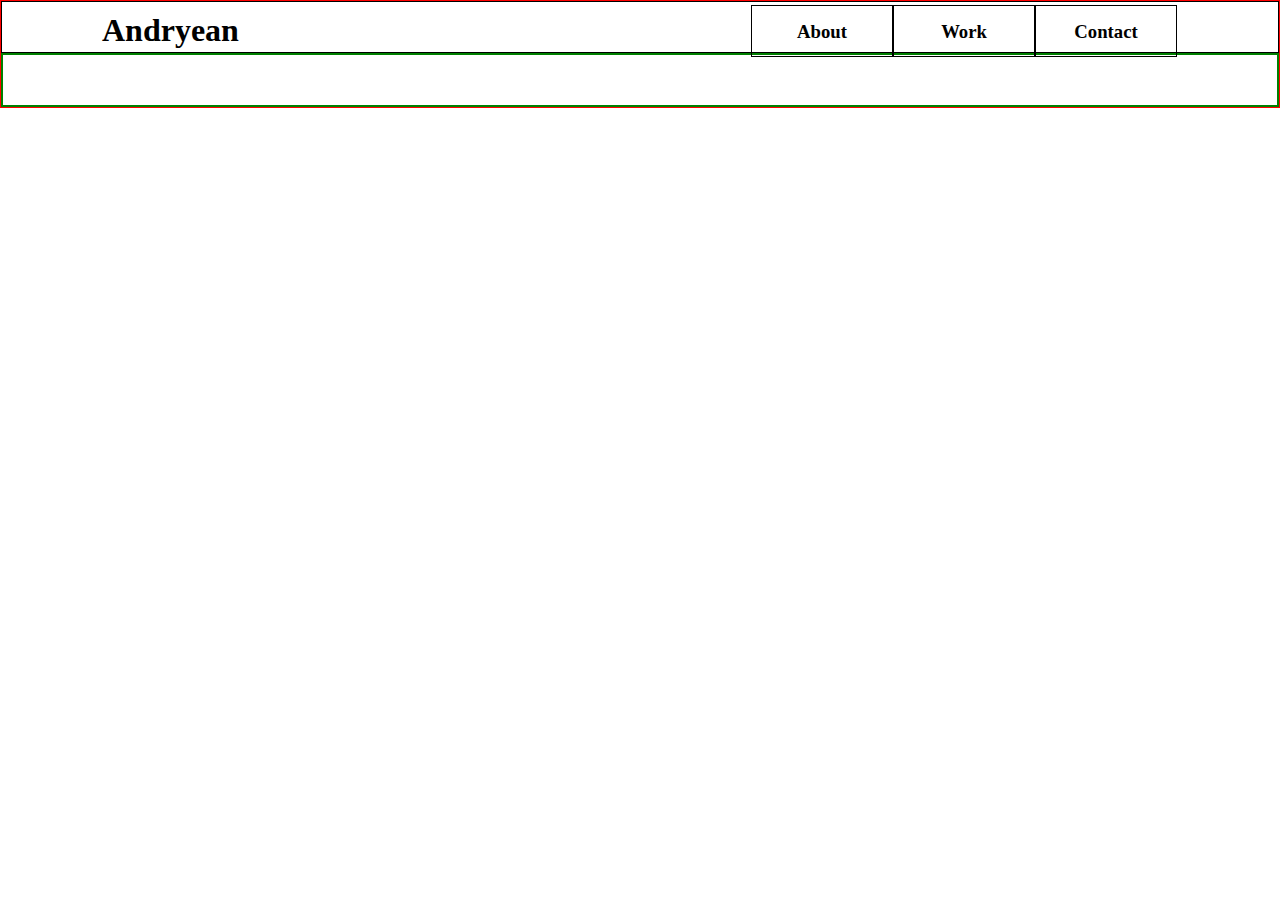
<file: index.html>
<!DOCTYPE html>
<html>
    <body>
    <link href="style.css" rel="stylesheet">
        <header>
            <h1 class="logo">Andryean</h1>
            <div class="navr">
                <h3 class="nav">Contact</h3>
                <h3 class="nav">Work</h3>
                <h3 class="nav">About</h3>
            </div>
        </header>
        <footer>

        </footer>
    </body>
</html>
</file>
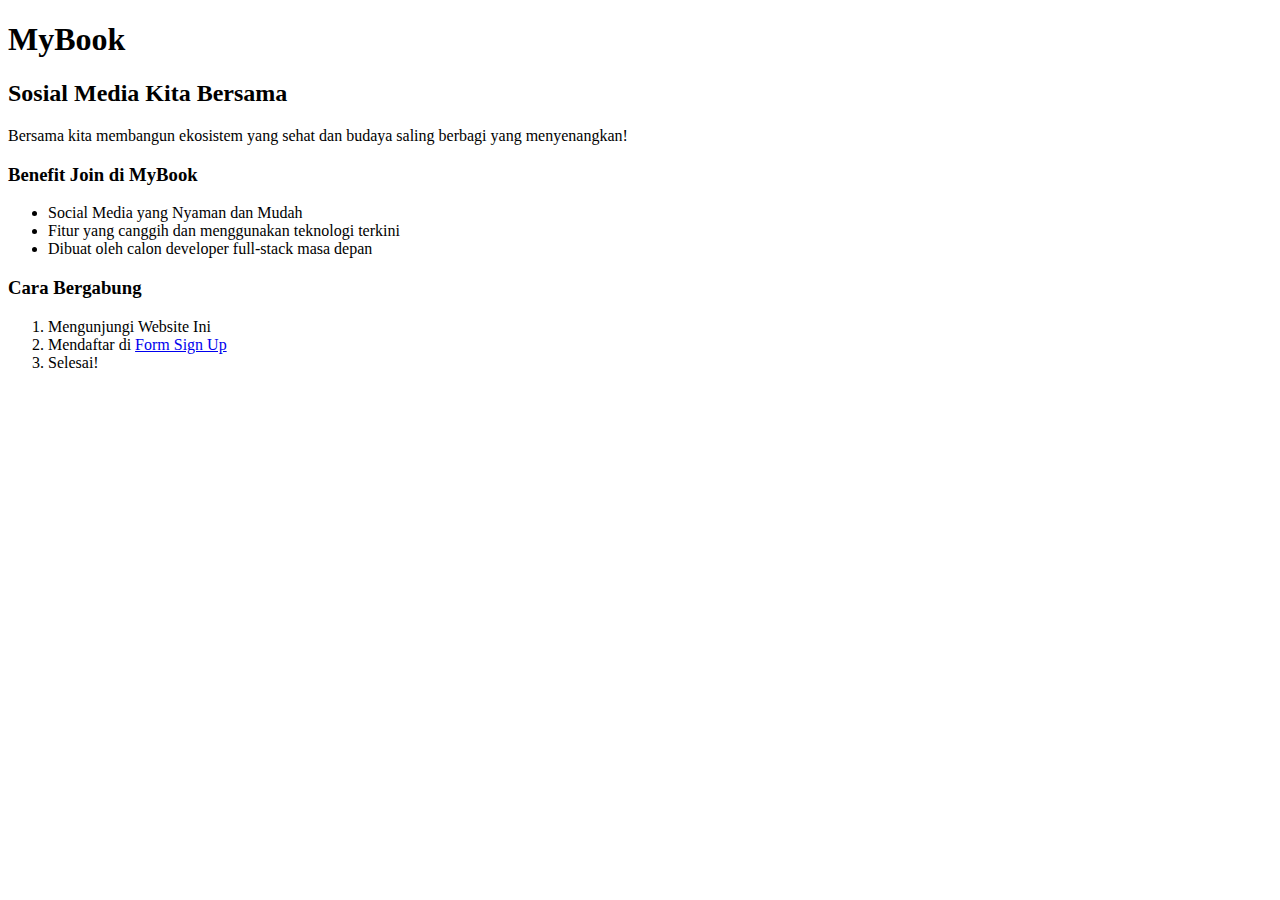
<file: Mp0w1-1/index.html>
<!DOCTYPE html>
<html>
    <header>
    </header>
    <body>
        <h1>MyBook</h1>
        <h2>Sosial Media Kita Bersama</h2>
        <p>Bersama kita membangun ekosistem yang sehat dan budaya saling berbagi yang menyenangkan!</p>
        <h3>Benefit Join di MyBook</h3>
        <ul>
            <li>Social Media yang Nyaman dan Mudah</li>
            <li>Fitur yang canggih dan menggunakan teknologi terkini</li>
            <li>Dibuat oleh calon developer full-stack masa depan</li>
        </ul>
        <h3>Cara Bergabung</h3>
        <ol>
            <li>Mengunjungi Website Ini</li>
            <li>Mendaftar di <a href="./formpage.html">Form Sign Up</a></li>
            <!-- form sign upnya jgn lupa di kasi anchor cth " <a></a> -->
            <li>Selesai!</li>
        </ol>
    <body>
    <footer>
    </footer>
<html>
</file>
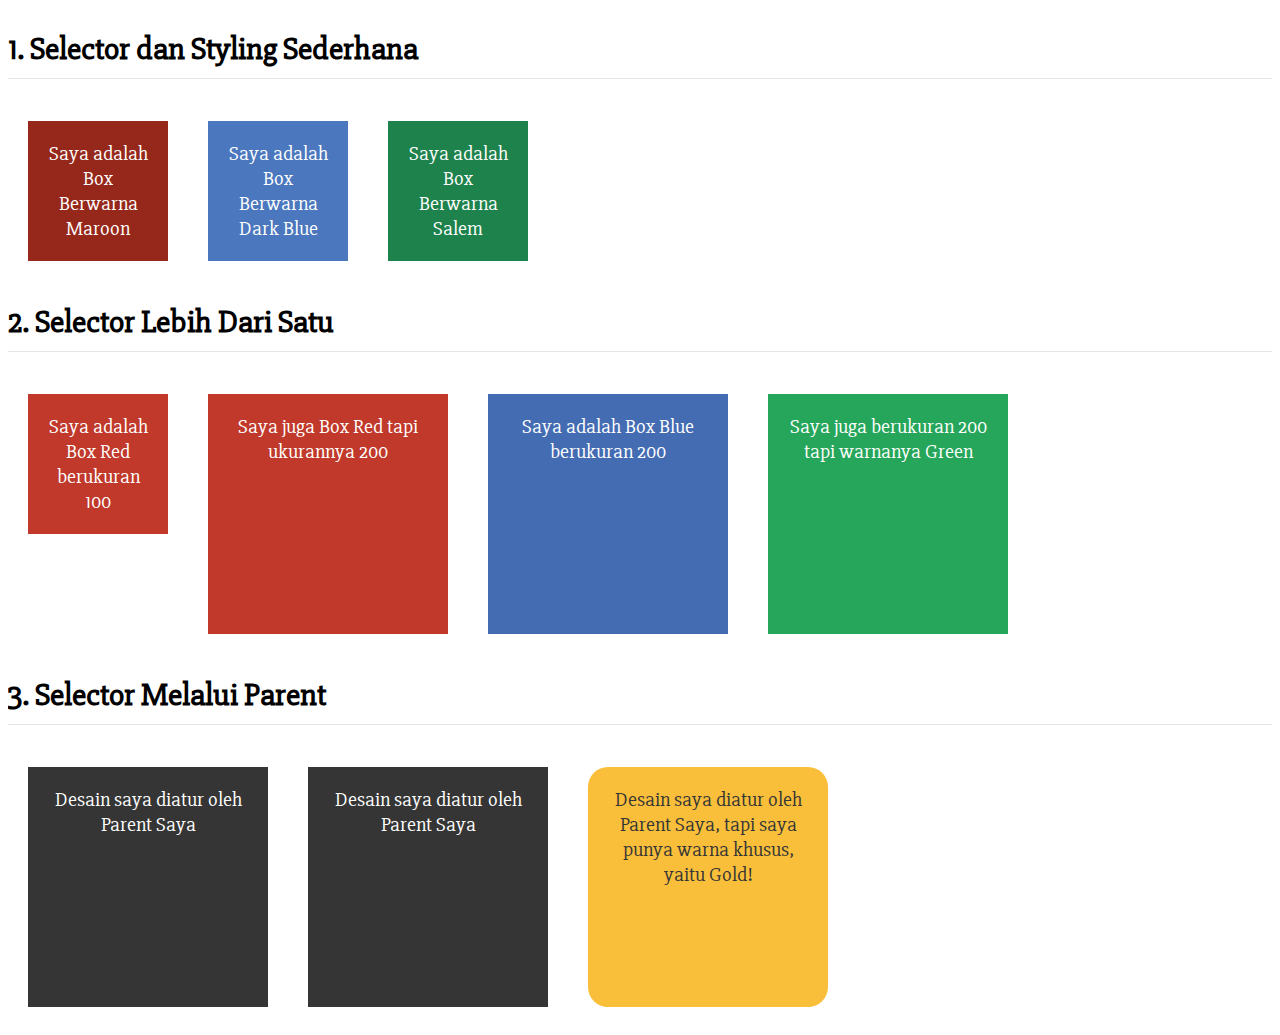
<file: Mp0w1-2/index.html>
<html>
  <head>
    <link href="./style.css" rel="stylesheet" type="text/css">
    <link href="https://fonts.googleapis.com/css?family=Slabo+27px" rel="stylesheet">
    <link href="style.css" rel="stylesheet" />
  </head>
  <body>
    <div class="separator">
      <h1>1. Selector dan Styling Sederhana</h1>
      <div class="box-100" id="maroon-box">Saya adalah Box Berwarna Maroon</div>
      <div class="box-100" id="dark-blue-box">Saya adalah Box Berwarna Dark Blue</div>
      <div class="box-100" id="salem-box">Saya adalah Box Berwarna Salem</div>
    </div>
    <div class="separator">
      <h1>2. Selector Lebih Dari Satu</h1>
      <div class="red-background box-100">Saya adalah Box Red berukuran 100</div>
      <div class="red-background box-200">Saya juga Box Red tapi ukurannya 200</div>
      <div class="Blue-background box-200">Saya adalah Box Blue berukuran 200</div>
      <div class="Green-background box-200">Saya juga berukuran 200 tapi warnanya Green</div>
    </div>
    <div class="separator">
      <h1>3. Selector Melalui Parent</h1>
      <div class="box-list">
        <div>Desain saya diatur oleh Parent Saya</div>
        <div>Desain saya diatur oleh Parent Saya</div>
        <div id="gold-box">Desain saya diatur oleh Parent Saya, tapi saya punya warna khusus, yaitu Gold!</div>
      </div>
    </div>
  </body>
</html>
</file>
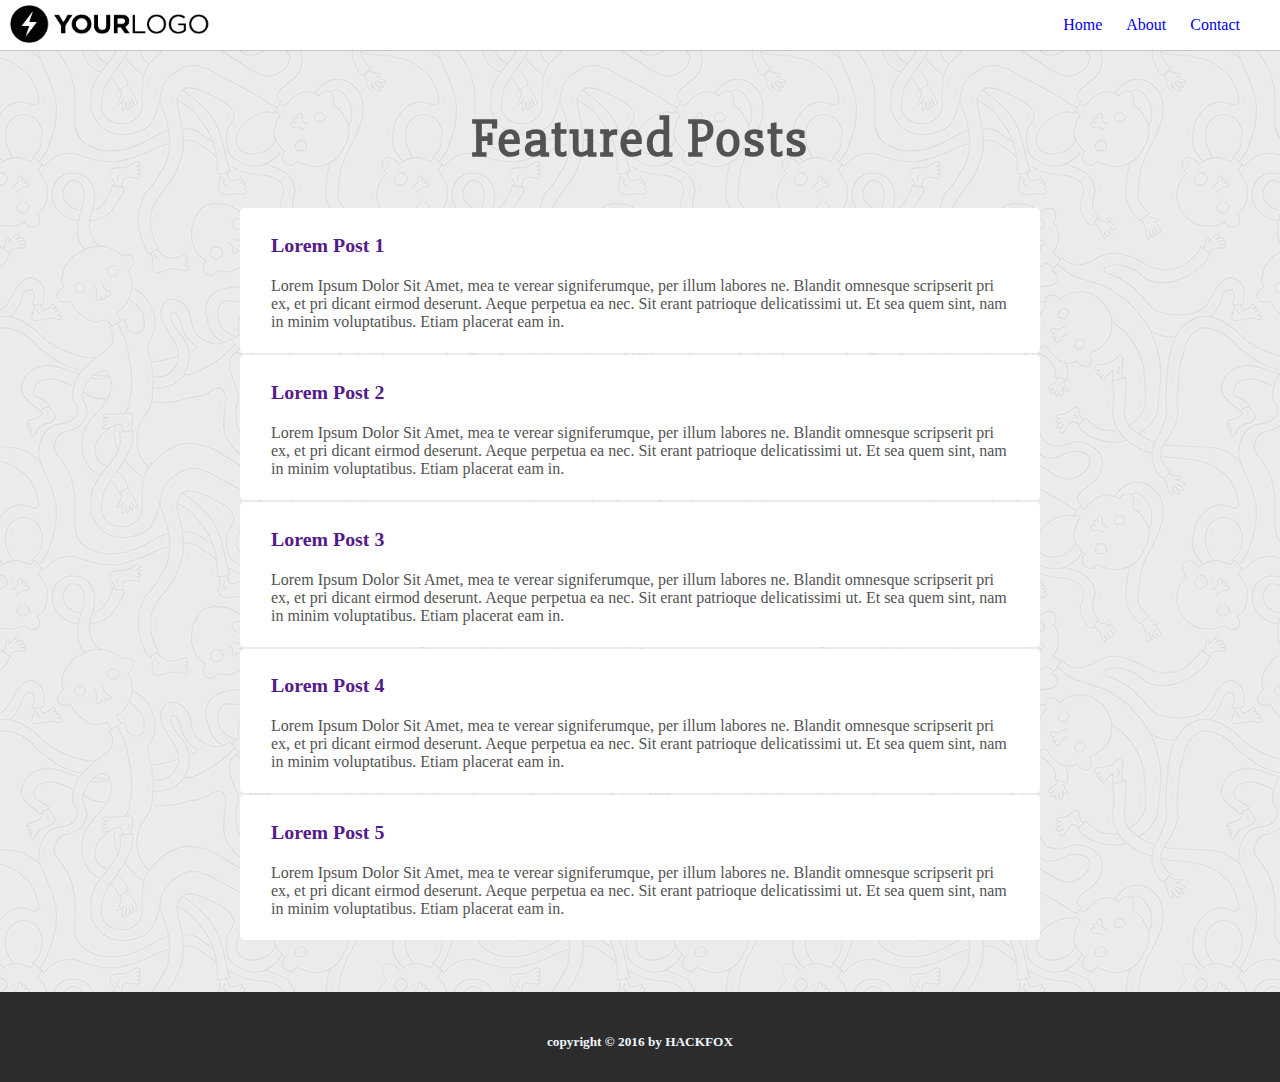
<file: Mp0w1-3/index.html>
<html>
  <head>
    <link href="./style.css" rel="stylesheet" type="text/css">
    <link href="https://fonts.googleapis.com/css?family=Slabo+27px" rel="stylesheet">
  </head>
  <body>
    <header>
      <img id="logo" src="./img/logo.png" width="200px" />
      <nav>
        <ul>
          <a href="#"><li>Home</li></a>
          <a href="#"><li>About</li></a>
          <a href="#"><li>Contact</li></a>
        </ul>
      </nav>
    </header>
    <section>
      <div class="judul">
      <h1>Featured Posts</h1>
      </div>
      <div id="article-list">
        <div class="post1">
        <article>
          <a href=""><h3>Lorem Post 1</h3></a>
          <p>
            Lorem Ipsum Dolor Sit Amet, mea te verear signiferumque, per illum labores ne. Blandit omnesque scripserit pri ex, et pri dicant eirmod deserunt. Aeque perpetua ea nec. Sit erant patrioque delicatissimi ut. Et sea quem sint, nam in minim voluptatibus. Etiam placerat eam in.
          </p>
        </article>
        </div>
        <div class="post1">
        <article>
          <a href=""><h3>Lorem Post 2</h3></a>
          <p>
            Lorem Ipsum Dolor Sit Amet, mea te verear signiferumque, per illum labores ne. Blandit omnesque scripserit pri ex, et pri dicant eirmod deserunt. Aeque perpetua ea nec. Sit erant patrioque delicatissimi ut. Et sea quem sint, nam in minim voluptatibus. Etiam placerat eam in.
          </p>
        </article>
        </div>
        <div class="post1">
        <article>
          <a href=""><h3>Lorem Post 3</h3></a>
          <p>
            Lorem Ipsum Dolor Sit Amet, mea te verear signiferumque, per illum labores ne. Blandit omnesque scripserit pri ex, et pri dicant eirmod deserunt. Aeque perpetua ea nec. Sit erant patrioque delicatissimi ut. Et sea quem sint, nam in minim voluptatibus. Etiam placerat eam in.
          </p>
        </article>
        </div>
        <div class="post1">
        <article>
          <a href=""><h3>Lorem Post 4</h3></a>
          <p>
            Lorem Ipsum Dolor Sit Amet, mea te verear signiferumque, per illum labores ne. Blandit omnesque scripserit pri ex, et pri dicant eirmod deserunt. Aeque perpetua ea nec. Sit erant patrioque delicatissimi ut. Et sea quem sint, nam in minim voluptatibus. Etiam placerat eam in.
          </p>
        </article>
        </div>
        <div class="post1">
        <article>
          <a href=""><h3>Lorem Post 5</h3></a>
          <p>
            Lorem Ipsum Dolor Sit Amet, mea te verear signiferumque, per illum labores ne. Blandit omnesque scripserit pri ex, et pri dicant eirmod deserunt. Aeque perpetua ea nec. Sit erant patrioque delicatissimi ut. Et sea quem sint, nam in minim voluptatibus. Etiam placerat eam in.
          </p>
        </article>
        </div>
      </div>
    </section>
    <footer>
      <h5>copyright &copy; 2016 by HACKFOX</h5>
    </footer>
  </body>
</html>
</file>
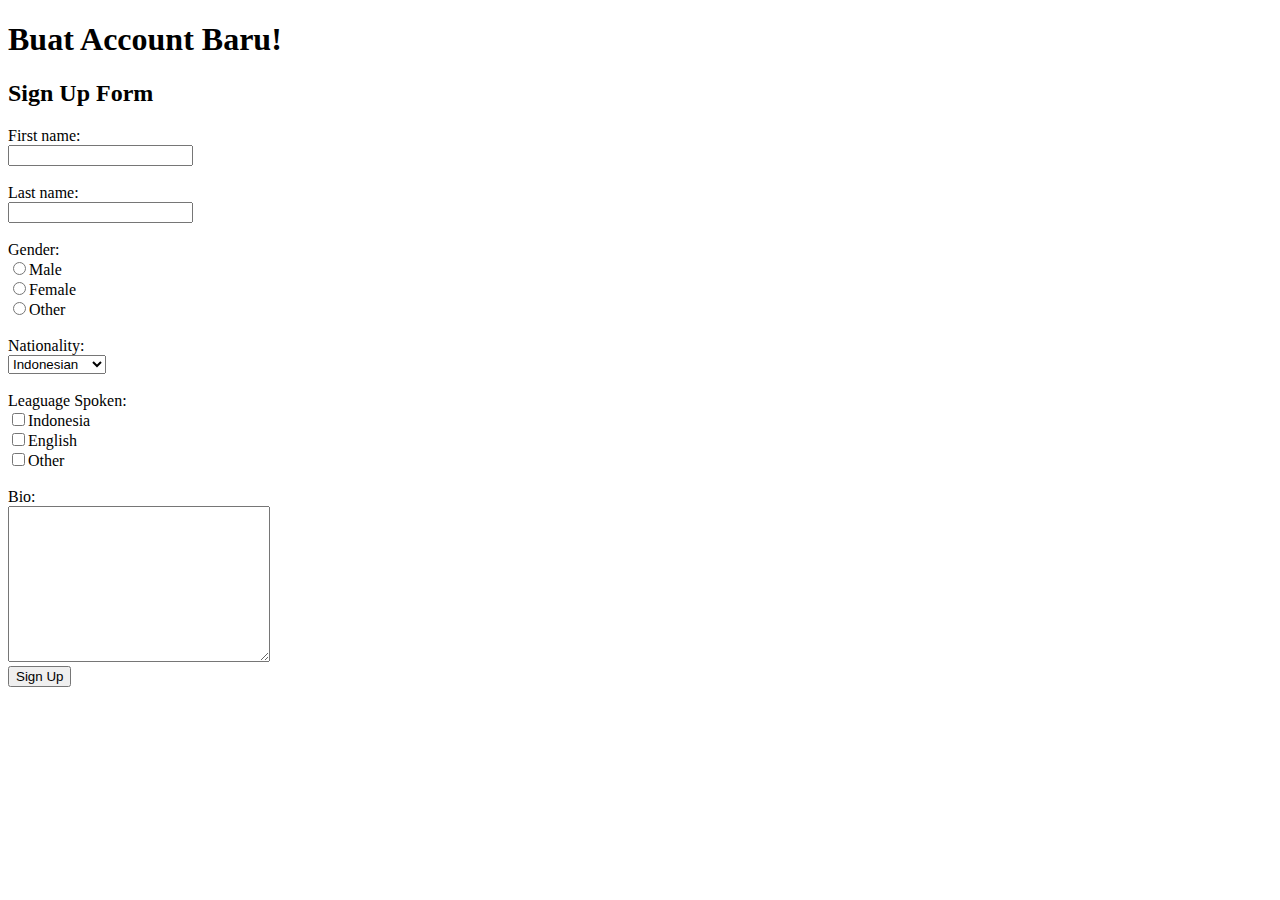
<file: Mp0w1-1/formpage.html>
<!DOCTYPE html>
<html>
    <header>
    </header>
    <body>
        <h1>Buat Account Baru!</h1>
        <h2>Sign Up Form</h2>
        <form action="./welcome.html">
            First name:<br>
            <input type="text"><br><br>
            Last name:<br>
            <input type="text"><br><br>
            Gender:<br>
            <input type="radio" name="gender" value="m">Male<br>
            <input type="radio" name="gender" value="f">Female<br>
            <input type="radio" name="gender" value="o">Other<br><br>
            Nationality:<br>
            <select name="Nationality">
                <option value="INA">Indonesian</option>
                <option value="SGP">Singaporean</option>
                <option value="MLY">Malaysian</option>
                <option value="AUS">Australian</option>
            </select><br><br>
            Leaguage Spoken:<br>
            <input type="checkbox" name=leanguage1 value=Indonesian>Indonesia<br>
            <input type="checkbox" name=leanguage2 value=English>English<br>
            <input type="checkbox" name=leanguage3 value=Other>Other<br><br>
            Bio:<br>
            <textarea name="message" rows="10" cols="30"></textarea><br>
            <input type="submit" value="Sign Up">
        </form>
    </body>
    <footer>
    </footer>
</html>
</file>
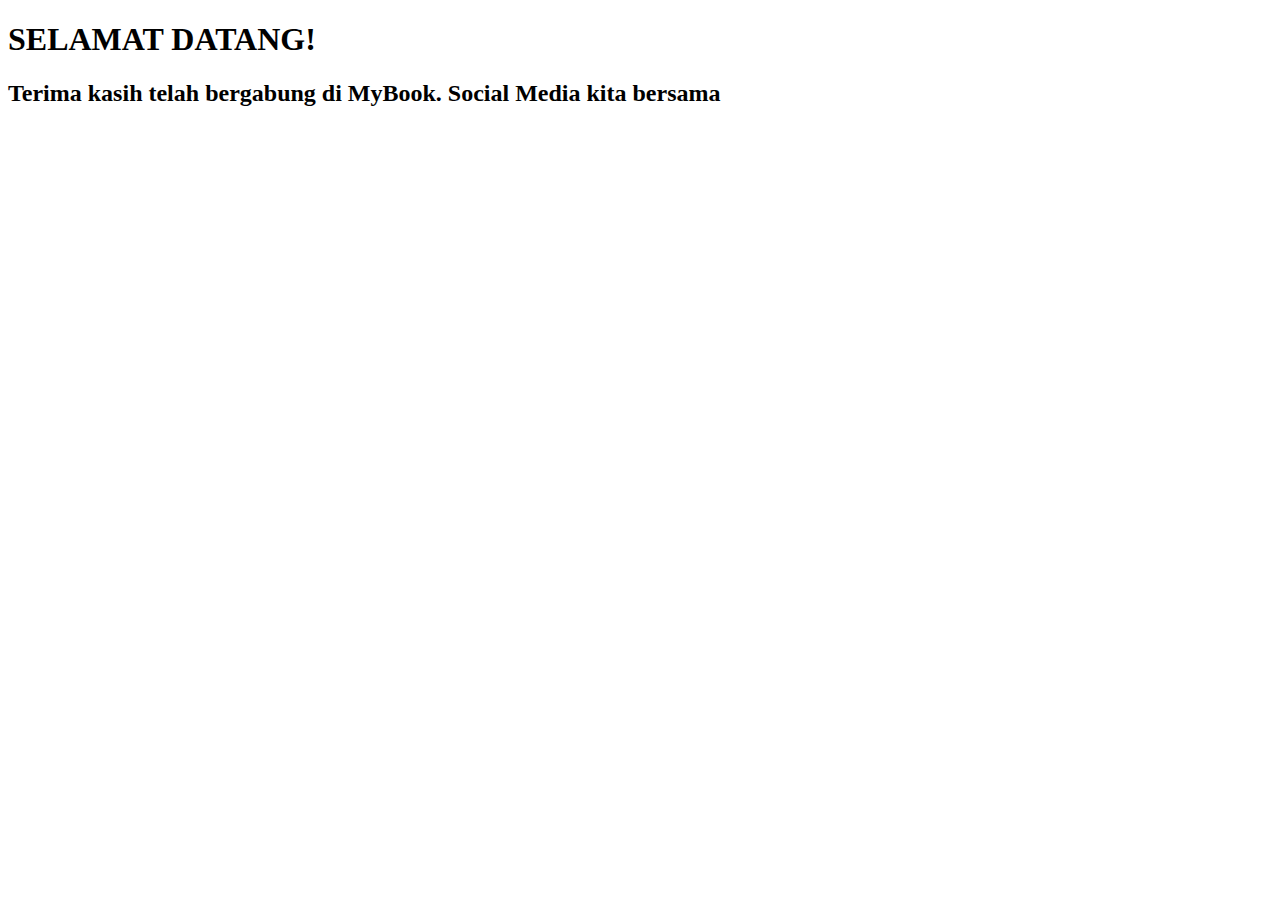
<file: Mp0w1-1/welcome.html>
<!DOCTYPE html>
<html>
    <header>
    </header>
    <body>
        <h1>SELAMAT DATANG!</h1>
        <h2>Terima kasih telah bergabung di MyBook. Social Media kita bersama</h2>
    </body>
    <footer>
    </footer>
</html>
</file>
<file: style.css>
html {
    border: 1px solid pink;
}
header {
    border: 1px solid black;
    height: 50px;
}
.logo {
    margin-left: 100px;
    margin-top: 10px;
}
.navr {
    margin-top: -85px;
    border: 1px solid black;
    margin-right: 100px;
}
.nav {
    border: 1px solid black;
    float: right;
    padding: 15px 10px;
    height: 20px;
    width: 120px;
    text-align: center;
}
body {
    border: 1px solid red;
    width: 100%;
    margin:-1px;
}
footer {
    border: 2px solid green;
    height: 50px;
}
</file>
<file: Mp0w1-2/style.css>
/* Style Default */
body {
    font-family: 'Slabo 27px', serif;
  }
  
  h1 {
    border-bottom: 1px solid rgba(0, 0, 0, .1);
    padding-bottom: 10px;
  }
  
  .separator {
    width: 100%;
    height: auto;
    overflow: hidden;
  }
  
  /* Style Untuk Soal 1, 2, dan 3. Gunakan Dengan Sesuai! */
  
  .box-100 {
    width: 100px;
    height: 100px;
    float: left;
    margin: 20px;
    padding: 20px;
    font-size: 15pt;
    text-align: center;
  }
  
  .box-200 {
    width: 200px;
    height: 200px;
    float: left;
    margin: 20px;
    padding: 20px;
    font-size: 15pt;
    text-align: center;
  }
  
  #maroon-box {
    color: #FFFFFF;
    background: #96281B;
  }
  
  #dark-blue-box {
    color: #FFFFFF;
    background: #4B77BE;
  }
  
  #salem-box {
    color: #FFFFFF;
    background: #1E824C;
  }
  
  .red-background {
    color: #FFFFFF;
    background: #C0392B;
  }
  
  .blue-background {
    color: #FFFFFF;
    background: #446CB3;
  }
  
  .green-background {
    color: #FFFFFF;
    background: #26A65B;
  }
  
  .box-list div {
    width: 200px;
    height: 200px;
    float: left;
    margin: 20px;
    padding: 20px;
    font-size: 15pt;
    text-align: center;
    background: #353535;
    color: #FFFFFF;
  }
  
  #gold-box {
    border-radius: 20px;
    color: #353535;
    background: #F9BF3B;
  }
</file>
<file: Mp0w1-3/style.css>
body {
    background-image: url("./img/pattern.png");
    margin: 0px;
}

header {
    position: fixed;
    display: inline-block;
    width: 100%;
    background: white;
    border-bottom: 1px solid rgb(197, 197, 197);
    height: 50px;
    z-index: 10;
}
header img {
    margin: 5px 10px;
}
nav {
    height: 50px;
    padding-right: 20px;
    float: right;
}
ul {
    list-style-type: none;
}
nav a{
    font-size: 16px;
    text-decoration: none;
    display: inline-block;
    margin-right: 20px;
}
section {
    padding: 70px 0px 50px 0px;
}
.judul {
    font-family: 'Slabo 27px', serif;
    text-align: center;
    position: relative;
    font-size: 27px;
    color: rgb(82, 82, 82);
    letter-spacing: 2px;
    z-index: 1;
}
.post1 {
    background-color: rgb(255, 255, 255);
    color: rgb(83, 83, 83);
    border: 1px solid white;
    border-radius: 4px;
    margin: 2px 240px;
    padding: 5px 30px;
}
.post1 a {
    font-size: 17px;
    text-decoration: none;
}
p {
    font-family: "sans-serif";
}
footer {
    padding-top: 20px;
    color: aliceblue;
    width: 100%;
    background-color: rgb(44, 44, 44);
    height: 70px;
    text-align: center;
}
</file>
